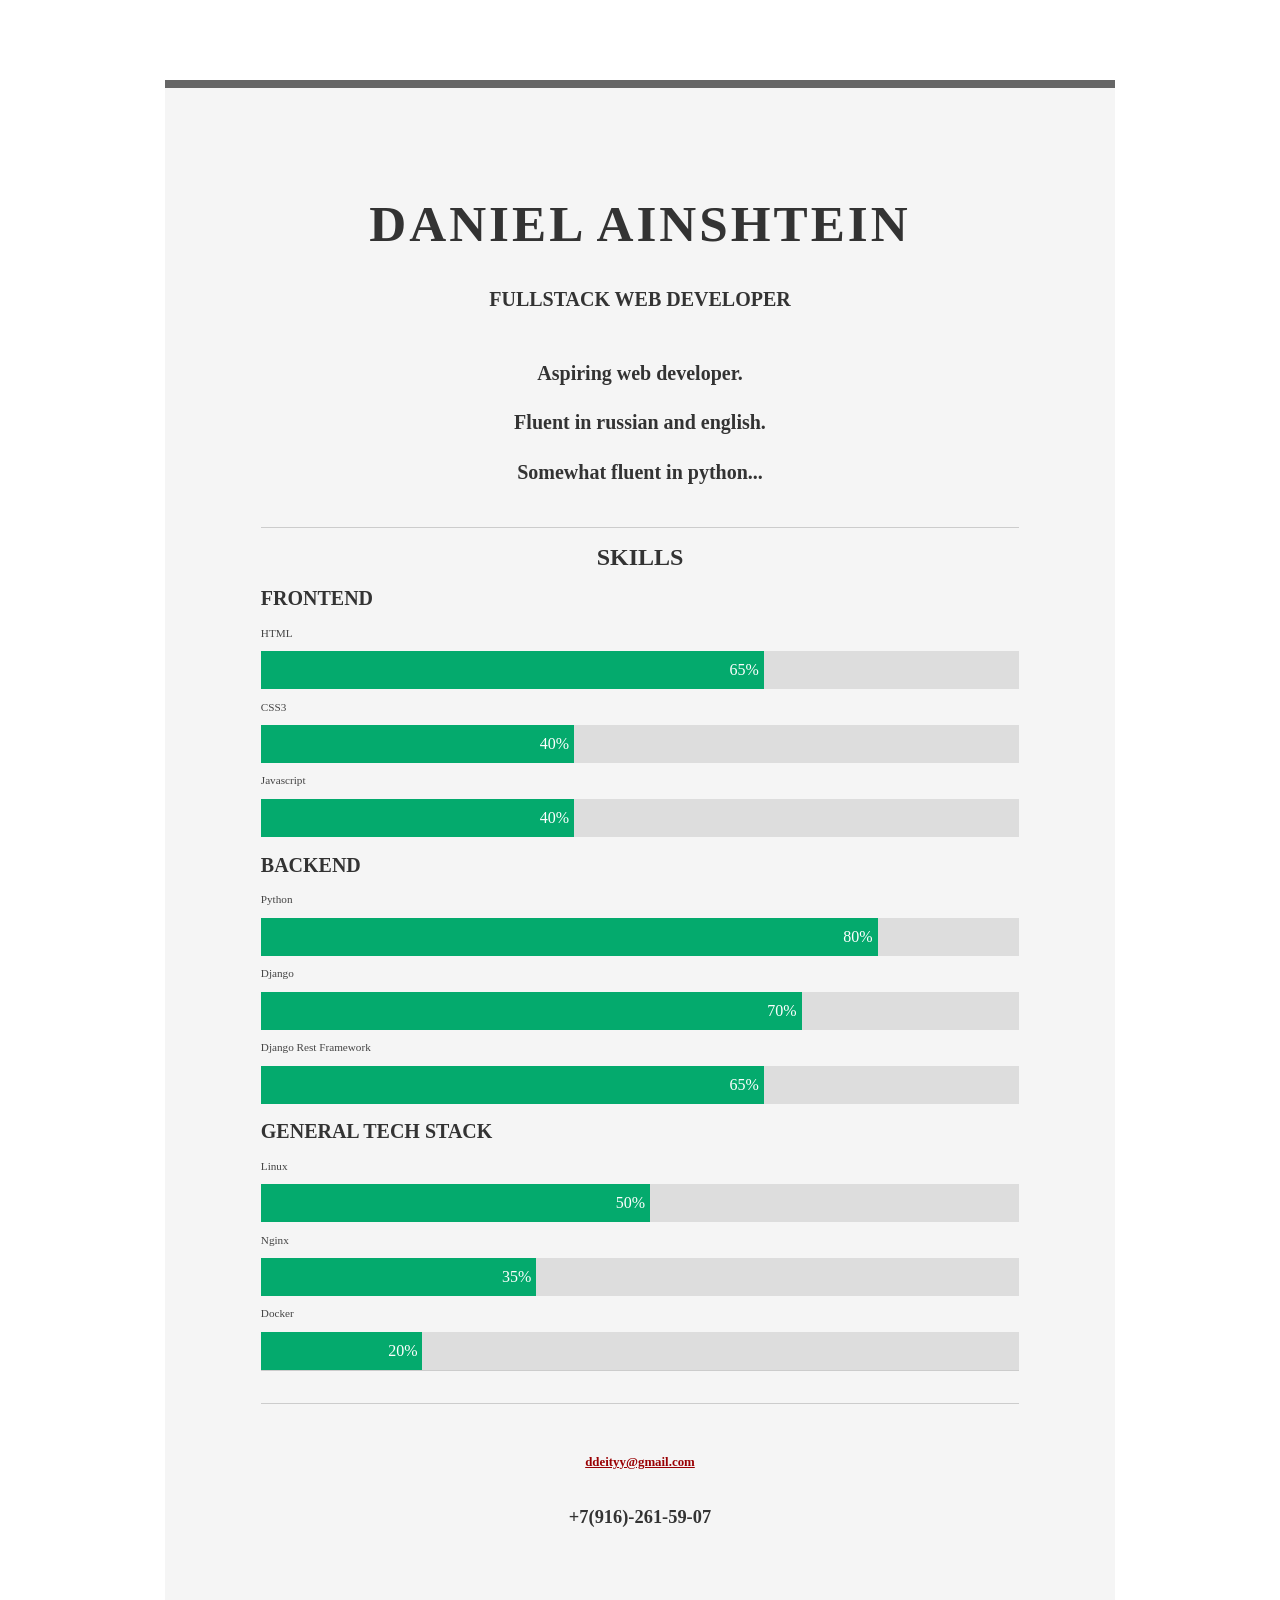
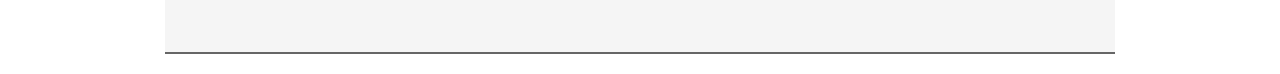
<file: index.html>
<!DOCTYPE html>
<html lang="en">

<head>
    <title>Daniel Ainshtein | FullStack Web Developer</title>
    <meta charset="UTF-8">
    <meta http-equiv="X-UA-Compatible" content="IE=edge">
    <meta name="viewport" content="width=device-width, initial-scale=1.0">
    <link rel="stylesheet" type="text/css" href="style.css" media="all" />
    <title>Document</title>
</head>

<body>
    <div class="bg">
        <div class="page">
            
            <div class="hd">
                <div>
                    <h1>Daniel Ainshtein</h1>
                    <h2>FullStack Web Developer</h2>
                </div>
            </div>

            <div class="bd">
                <div class="fluff">
                    <h4>Aspiring web developer.</h4>
                    <h4>Fluent in russian and english.</h4>
                    <h4>Somewhat fluent in python...</h4>
                </div>
                <h1>Skills</h2>
                <h2>Frontend</h1>
                <p>HTML</p>
                    <div class="container">
                        <div class="skills html">65% </div>
                    </div>
                    <p>CSS3</p>
                    <div class="container">
                        <div class="skills css">40% </div>
                    </div>
                    <p>Javascript</p>
                    <div class="container">
                        <div class="skills js">40% </div>
                    </div>

                <h2>Backend</h2>
                    <p>Python</p>
                    <div class="container">
                        <div class="skills python">80% </div>
                    </div>
                    <p>Django</p>
                    <div class="container">
                        <div class="skills django">70% </div>
                    </div>
                    <p>Django Rest Framework</p>
                    <div class="container">
                        <div class="skills djangorm">65% </div>
                    </div>

                <h2>General tech stack</h2>
                    <p>Linux</p>
                    <div class="container">
                        <div class="skills linux">50% </div>
                    </div>
                    <p>Nginx</p>
                    <div class="container">
                        <div class="skills nginx">35% </div>
                    </div>
                    <p>Docker</p>
                    <div class="container">
                        <div class="skills docker">20% </div>
                    </div>
            </div>

            <div class="ft">
                <h3><a href="mailto:ddeityy@gmail.com">ddeityy@gmail.com</a></h3>
                <h3>+7(916)-261-59-07</h3>
            </div>

        </div>
    </div>
</body>

</html>
</file>
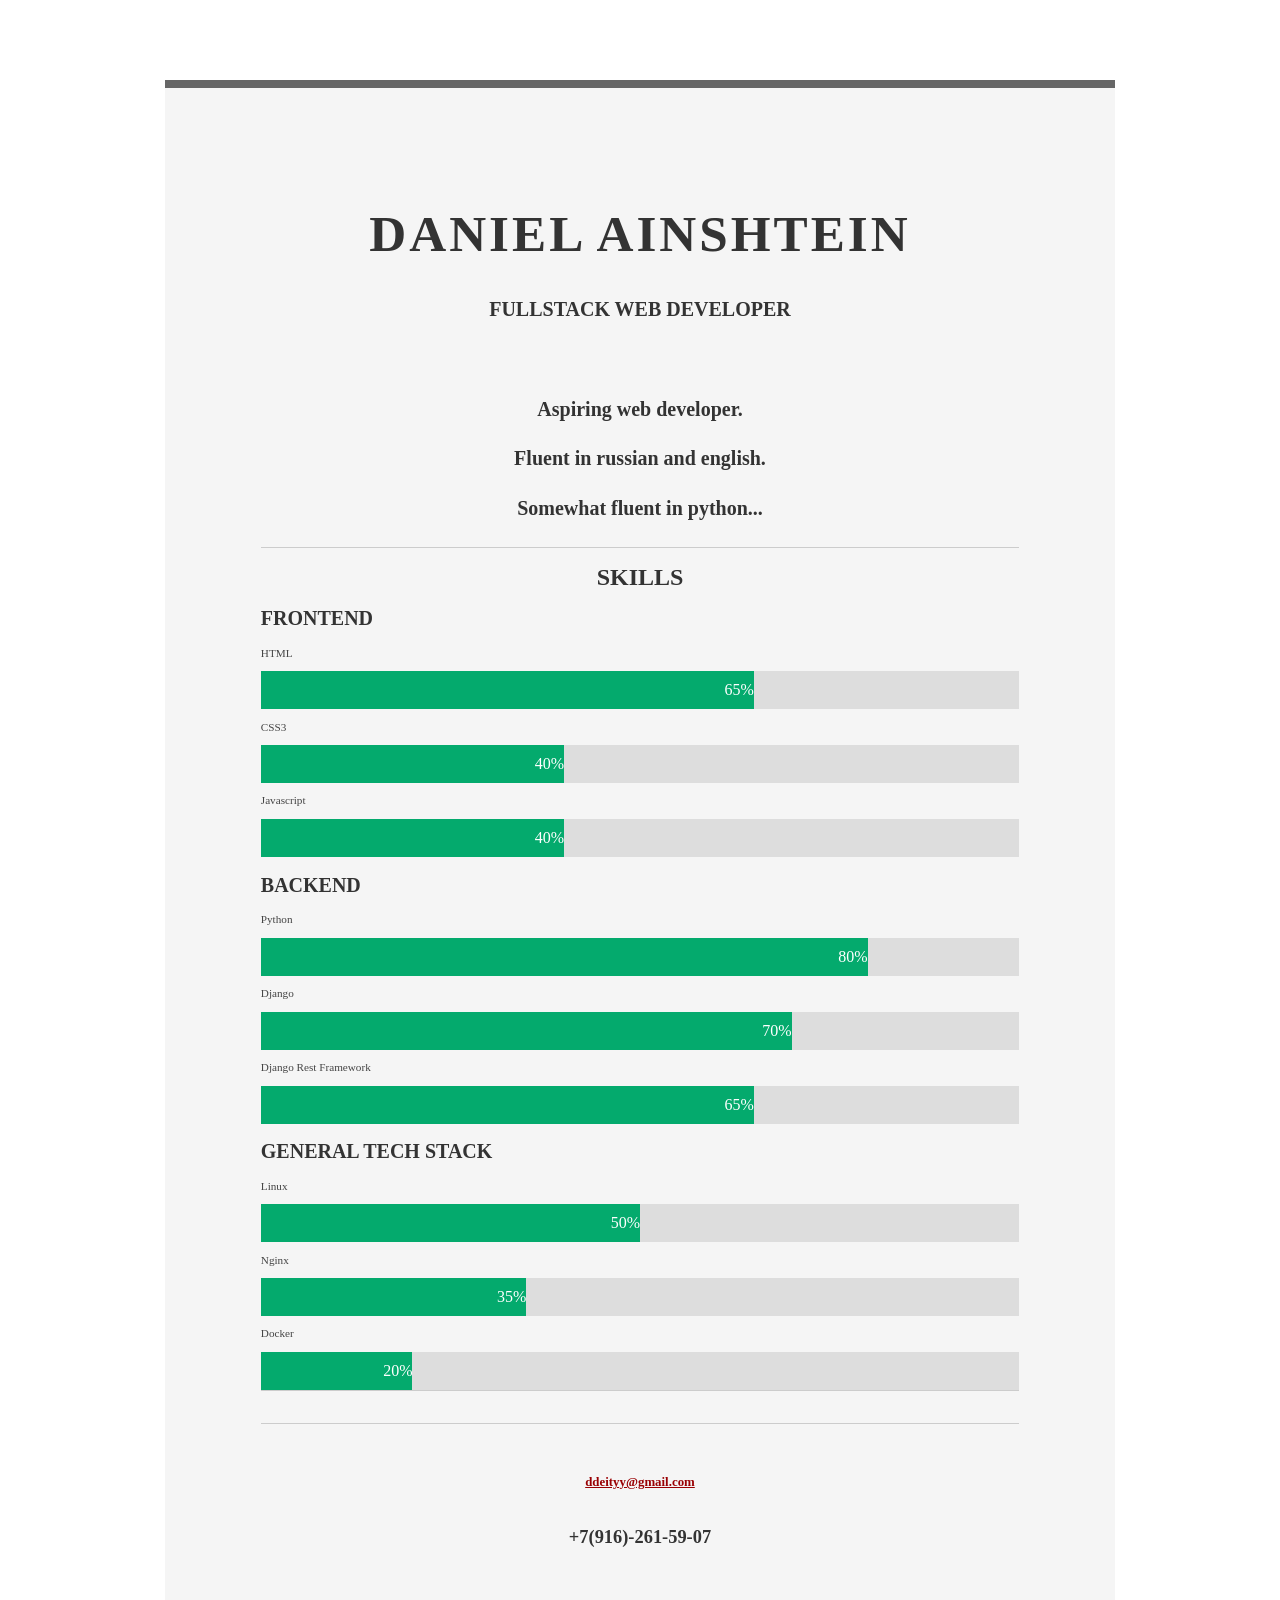
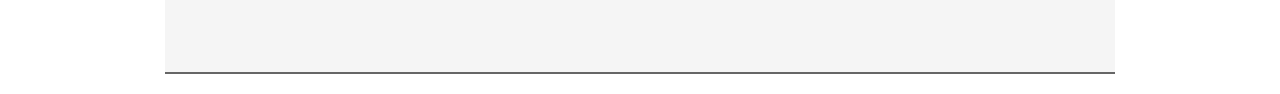
<file: resume.html>
<!DOCTYPE html>
<html lang="en">

<head>
    <title>Daniel Ainshtein | FullStack Web Developer</title>
    <meta charset="UTF-8">
    <meta http-equiv="X-UA-Compatible" content="IE=edge">
    <meta name="viewport" content="width=device-width, initial-scale=1.0">
    <link rel="stylesheet" type="text/css" href="resume-new.css" media="all" />
    <title>Document</title>

</head>

<body>
    <div class="bg">
        <div class="page">
            <div class="hd">
                <div>
                    <h1>Daniel Ainshtein</h1>
                    <h2>FullStack Web Developer</h2>
                </div>
            </div>
            <div class="bd">
                <div class="fluff">
                    <h4>Aspiring web developer.</h4>
                    <h4>Fluent in russian and english.</h4>
                    <h4>Somewhat fluent in python...</h4>
                </div>
                <h1>Skills</h2>
                <h2>Frontend</h1>
                <p>HTML</p>
                    <div class="container">
                        <div class="skills html">65% </div>
                    </div>
                    <p>CSS3</p>
                    <div class="container">
                        <div class="skills css">40% </div>
                    </div>
                    <p>Javascript</p>
                    <div class="container">
                        <div class="skills js">40% </div>
                    </div>

                <h2>Backend</h2>
                    <p>Python</p>
                    <div class="container">
                        <div class="skills python">80% </div>
                    </div>
                    <p>Django</p>
                    <div class="container">
                        <div class="skills django">70% </div>
                    </div>
                    <p>Django Rest Framework</p>
                    <div class="container">
                        <div class="skills djangorm">65% </div>
                    </div>

                <h2>General tech stack</h2>
                    <p>Linux</p>
                    <div class="container">
                        <div class="skills linux">50% </div>
                    </div>
                    <p>Nginx</p>
                    <div class="container">
                        <div class="skills nginx">35% </div>
                    </div>
                    <p>Docker</p>
                    <div class="container">
                        <div class="skills docker">20% </div>
                    </div>
            </div>
            <div class="ft">
                <h3><a href="mailto:ddeityy@gmail.com">ddeityy@gmail.com</a></h3>
                <h3>+7(916)-261-59-07</h3>
            </div>
        </div>
    </div>
</body>

</html>
</file>
<file: style.css>
html {background-color:white;}

body {
    font-family: Georgia;
    color: #444;
    min-width: 40%;
}

.page {
    display: grid;
    padding: 2em 6em;
    width: 40%;
    margin: 80px auto 20px;
    border: solid #666;
    border-width: 8px 0 2px 0;
    background-color: #f5f5f5;
}

.hd {
    margin-top: 2.5em;
    padding-bottom: .5em;
    text-align: center;
}

.fluff {
    text-align: center;
    border-bottom: 1px solid #ccc;
    padding-bottom: 1em;
}

.bd {border-bottom: 1px solid #ccc;}

.ft {
    padding: 1em 0 5em 0;
    font-size: 92%;
    border-top: 1px solid #ccc;
    text-align: center;
}

.ft h3 a {
    margin-bottom: 0;
    text-align: center;
    line-height: 4em;
}

p {
    line-height: 1.2em;
    padding-right: 3em;
    font-size: 70%;
}

a {
    color: #990003;
    text-align: center;
    font-size: 70%;
}

a:hover {text-decoration: none;}

h1 {
    font-size: 150%;
    text-transform: uppercase;
    text-align: center;
}

h3, h4 {font-size: 125%;}

h2 {
    text-transform: uppercase;
    font-size: 125%;
}

h1, h2, h3, h4 {color: #333;}

.container {
    width: 100%;
    background-color: #ddd;
}

.skills {
    text-align: right;
    padding: 10px 5px;
    color: white;
}

.html {width: 65%; background-color: #04AA6D;}
.css {width: 40%; background-color: #04AA6D;}
.js {width: 40%; background-color: #04AA6D;}

.python {width: 80%; background-color: #04AA6D;}
.django {width: 70%; background-color: #04AA6D;}
.djangorm {width: 65%; background-color: #04AA6D;}

.linux {width: 50%; background-color: #04AA6D;}
.nginx {width: 35%; background-color: #04AA6D;}
.docker {width: 20%; background-color: #04AA6D;}


@media (min-width: 768px) {

    .page {width: 60%;}

    .hd h1 {
        font-size: 3.2em;
        text-transform: uppercase;
        letter-spacing: 3px;
    }

    .hd {margin-top: 2.5em;}

    .hd > * {margin: 10px auto;}

    .bd {margin-bottom: 2em;}
}
</file>
<file: resume-new.css>
html {
    background-color:white;
}

body {
    font-family: Georgia;
    color: #444;
    min-width: 40%;
}

.page {
    padding: 2em 6em;
    width: 40%;
    margin: 80px auto 20px;
    border: solid #666;
    border-width: 8px 0 2px 0;
    background-color: #f5f5f5;
}

.hd {
    margin-top: 2.5em;
    padding-bottom: 1.5em;
    text-align: center;
}

.ft {
    padding: 1em 0 5em 0;
    font-size: 92%;
    border-top: 1px solid #ccc;
    text-align: center;
}

.ft h3 a {
    margin-bottom: 0;
    text-align: center;
    line-height: 4em;
}

p {
    line-height: 1.2em;
    padding-right: 3em;
    font-size: 70%;
}
.bd {
    border-bottom: 1px solid #ccc
}

a {
    color: #990003;
    text-align: center;
    font-size: 70%;
}

a:hover {
    text-decoration: none;
}

h1 {
    font-size: 150%;
    text-transform: uppercase;
    text-align: center;
}

h3, h4 {
    font-size: 125%;
}

h2 {
    text-transform: uppercase;
    font-size: 125%;
}


h1, h2, h3, h4 {
    color: #333;
}

/* skills */
.container {
    width: 100%;
    background-color: #ddd;
}

.skills {
    text-align: right;
    padding-top: 10px;
    padding-bottom: 10px;
    color: white;
}

.html {width: 65%; background-color: #04AA6D;}
.css {width: 40%; background-color: #04AA6D;}
.js {width: 40%; background-color: #04AA6D;}

.python {width: 80%; background-color: #04AA6D;}
.django {width: 70%; background-color: #04AA6D;}
.djangorm {width: 65%; background-color: #04AA6D;}

.linux {width: 50%; background-color: #04AA6D;}
.nginx {width: 35%; background-color: #04AA6D;}
.docker {width: 20%; background-color: #04AA6D;}


@media (min-width: 768px) {
    
    .fluff {
        text-align: center;
        display: block;
        border-bottom: 1px solid #ccc
    }

    .page {
        display: grid;
        padding: 2em 6em;
        width: 60%;
        margin: 80px auto 20px;
        border: solid #666;
        border-width: 8px 0 2px 0;
        background-color: #f5f5f5;
    }

    .hd h1 {
        font-size: 3.2em;
        text-transform: uppercase;
        letter-spacing: 3px;
    }

    .hd {
        display: flex;
        margin-top: 2.5em;
        padding-bottom: 1.5em;
    }

    .hd > * {
        margin: 10px auto;
    }

    .bd {
        margin-bottom: 2em;
    }
}
</file>
